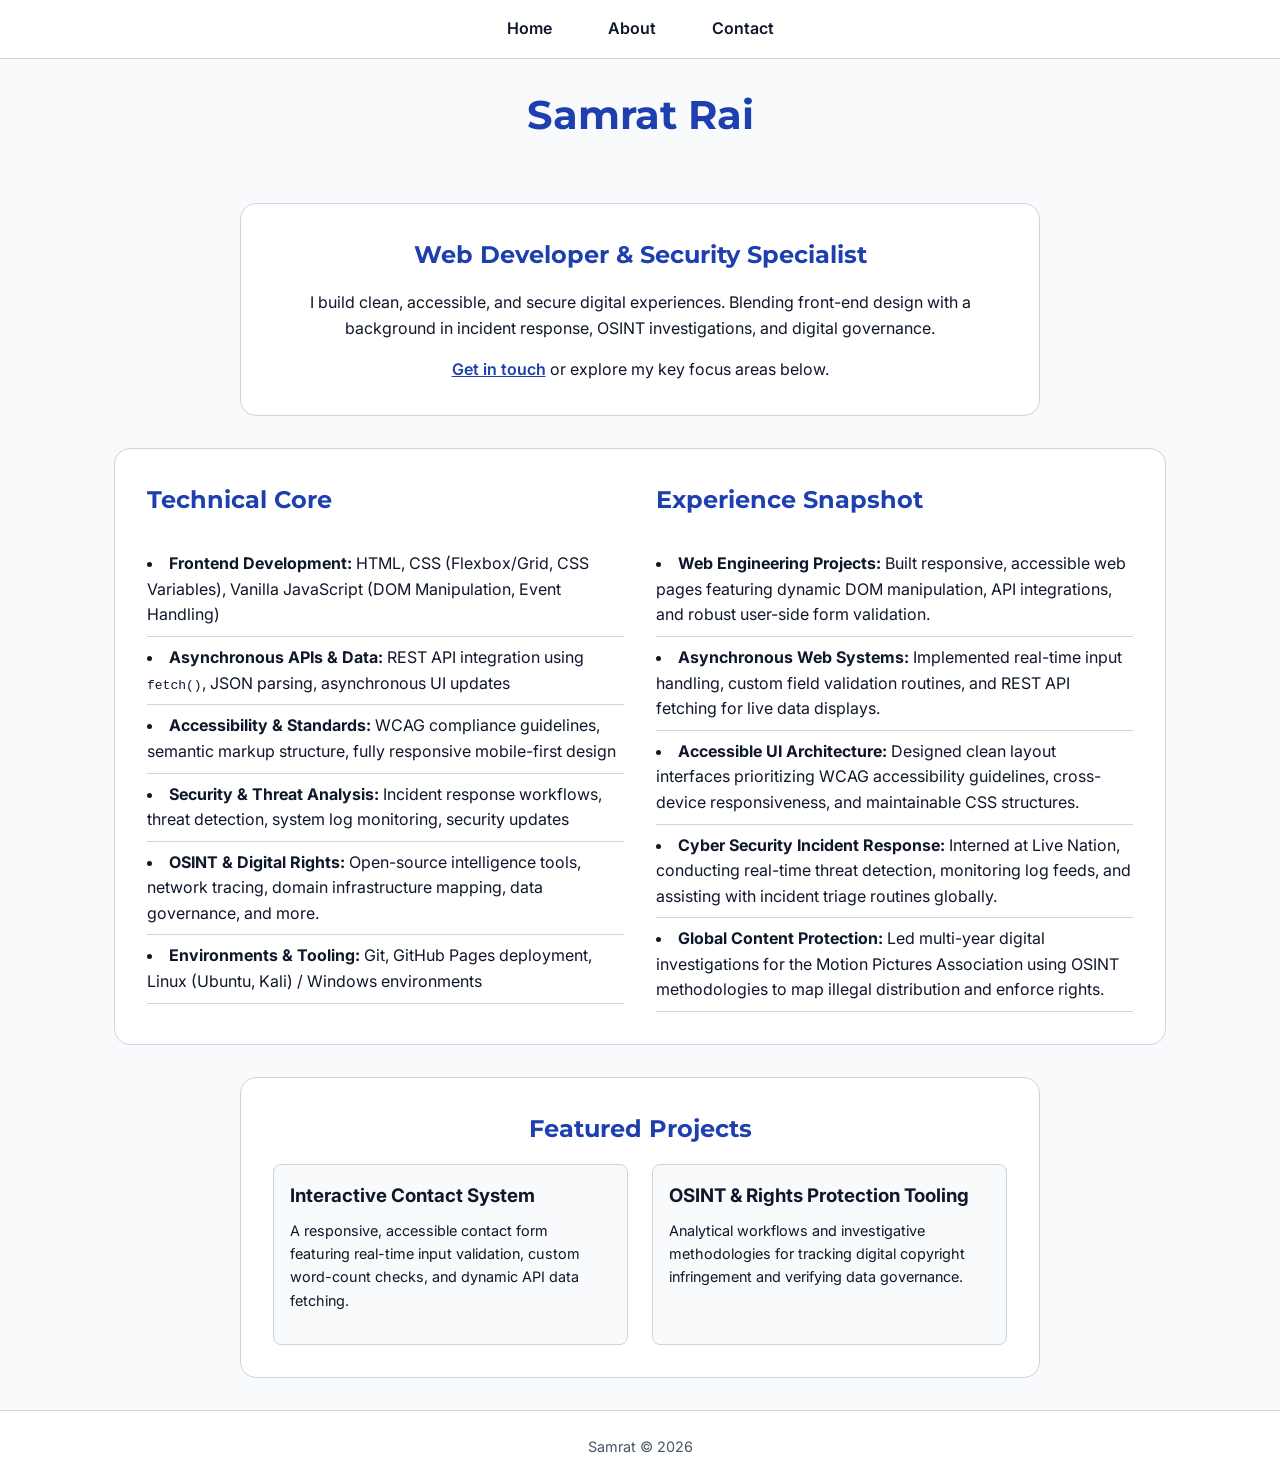
<file: index.html>
<!DOCTYPE html>
<html lang="en">

<head>
    <meta charset="UTF-8">
    <meta name="viewport" content="width=device-width, initial-scale=1.0">
    <link rel="stylesheet" href="assets/css/style.css">
    <title>Samrat Rai | Web Developer & Security Specialist</title>
</head>

<body>
    <header>
        <nav>
            <ul class="navigation">
                <li><a href="index.html">Home</a></li>
                <li><a href="about.html">About</a></li>
                <li><a href="contact.html">Contact</a></li>
            </ul>
        </nav>
        <h1 id="heading">Samrat Rai</h1>
    </header>

    <main>
        <section class="about-description" style="text-align: center; margin-bottom: 32px;">
            <h2>Web Developer & Security Specialist</h2>
            <p>I build clean, accessible, and secure digital experiences. Blending front-end design with a background in
                incident response, OSINT investigations, and digital governance.</p>
            <p style="margin-bottom: 0;">
                <a href="contact.html" aria-label="click here to send me a message"
                    style="color: var(--color-primary); font-weight: 600; text-decoration: underline;">Get in touch</a>
                or explore my key focus areas below.
            </p>
        </section>

        <section class="parent" style="margin-bottom: 32px;">
            <!-- Column 1: Technical Core Container -->
            <div class="child">
                <div class="card-container">
                    <h2 style="margin-top: 0;">Technical Core</h2>
                    <ul class="hobbies">
                        <li>
                            <strong>Frontend Development:</strong> HTML, CSS (Flexbox/Grid, CSS Variables), Vanilla
                            JavaScript (DOM Manipulation, Event Handling)
                        </li>
                        <li>
                            <strong>Asynchronous APIs & Data:</strong> REST API integration using <code>fetch()</code>,
                            JSON parsing, asynchronous UI updates
                        </li>
                        <li>
                            <strong>Accessibility & Standards:</strong> WCAG compliance guidelines, semantic markup
                            structure, fully responsive mobile-first design
                        </li>
                        <li>
                            <strong>Security & Threat Analysis:</strong> Incident response workflows, threat detection,
                            system log monitoring, security updates
                        </li>
                        <li>
                            <strong>OSINT & Digital Rights:</strong> Open-source intelligence tools, network tracing,
                            domain infrastructure mapping, data governance, and more.
                        </li>
                        <li>
                            <strong>Environments & Tooling:</strong> Git, GitHub Pages deployment, Linux (Ubuntu, Kali)
                            /
                            Windows environments
                        </li>
                    </ul>
                </div>
            </div>

            <div class="child">
                <div class="card-container">
                    <h2 style="margin-top: 0;">Experience Snapshot</h2>
                    <ul class="hobbies">
                        <li>
                            <strong>Web Engineering Projects:</strong> Built responsive, accessible web pages featuring
                            dynamic DOM manipulation, API integrations, and robust user-side form validation.
                        </li>
                        <li>
                            <strong>Asynchronous Web Systems:</strong> Implemented real-time input handling, custom
                            field validation routines, and REST API fetching for live data displays.
                        </li>
                        <li>
                            <strong>Accessible UI Architecture:</strong> Designed clean layout interfaces prioritizing
                            WCAG accessibility guidelines, cross-device responsiveness, and maintainable CSS
                            structures.
                        </li>
                        <li>
                            <strong>Cyber Security Incident Response:</strong> Interned at Live Nation, conducting
                            real-time threat detection, monitoring log feeds, and assisting with incident triage
                            routines globally.
                        </li>
                        <li>
                            <strong>Global Content Protection:</strong> Led multi-year digital investigations for the
                            Motion Pictures Association using OSINT methodologies to map illegal distribution and
                            enforce rights.
                        </li>

                    </ul>
                </div>
            </div>
        </section>

        <section class="about-description">
            <h2 style="text-align: center;">Featured Projects</h2>
            <div style="display: flex; flex-wrap: wrap; gap: 24px; margin-top: 16px;">
                <div
                    style="flex: 1; min-width: 250px; border: 1px solid var(--color-border); padding: 16px; border-radius: 8px; background: var(--color-bg);">
                    <h3>Interactive Contact System</h3>
                    <p style="font-size: 0.9rem; margin-top: 8px;">A responsive, accessible contact form featuring
                        real-time input validation, custom word-count checks, and dynamic API data fetching.</p>
                </div>
                <div
                    style="flex: 1; min-width: 250px; border: 1px solid var(--color-border); padding: 16px; border-radius: 8px; background: var(--color-bg);">
                    <h3>OSINT & Rights Protection Tooling</h3>
                    <p style="font-size: 0.9rem; margin-top: 8px;">Analytical workflows and investigative methodologies
                        for tracking digital copyright infringement and verifying data governance.</p>
                </div>
            </div>
        </section>
    </main>

    <footer>Samrat &copy; 2026</footer>
</body>

</html>
</file>
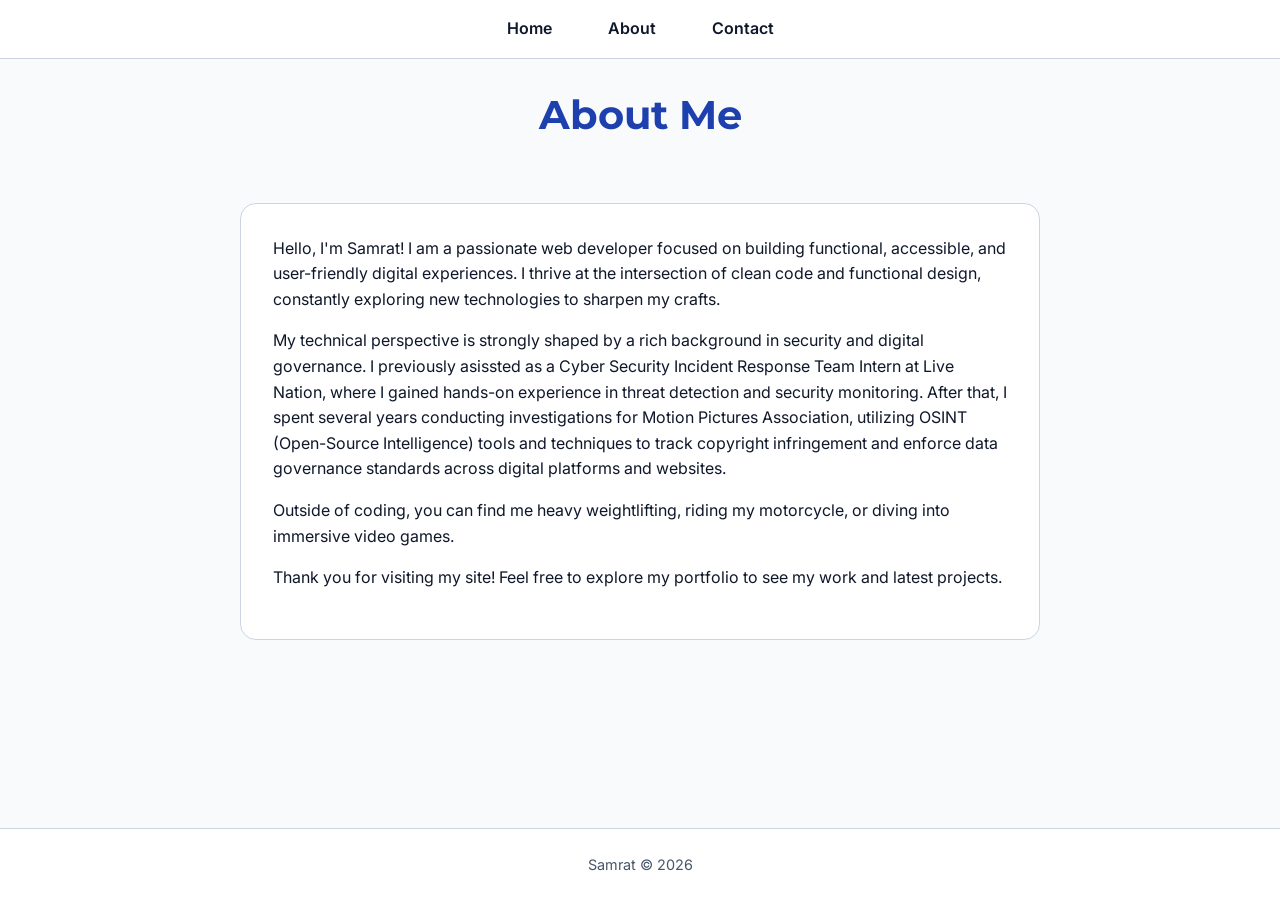
<file: about.html>
<!DOCTYPE html>
<html lang="en">

<head>
    <meta charset="UTF-8">
    <meta name="viewport" content="width=device-width, initial-scale=1.0">
    <link rel="stylesheet" href="assets/css/style.css">
    <title>About</title>
</head>

<body>

    <header>
        <nav>
            <ul class="navigation">
                <li><a href="index.html">Home</a></li>
                <li><a href="about.html">About</a></li>
                <li><a href="contact.html">Contact</a></li>
            </ul>
        </nav>
        <h1 id="heading">About Me</h1>
    </header>
    <main>
        <div class="about-description">
            <p>Hello, I'm Samrat! I am a passionate web developer focused on building functional, accessible, and
                user-friendly digital experiences. I thrive at the intersection of clean code and functional design,
                constantly exploring new technologies to sharpen my crafts.</p>
            <p>My technical perspective is strongly shaped by a rich background in security and digital governance. I
                previously asissted as a Cyber Security Incident Response Team Intern at Live Nation, where I gained
                hands-on experience in threat detection and security monitoring. After that, I spent several years
                conducting investigations for Motion Pictures Association, utilizing OSINT (Open-Source Intelligence)
                tools and techniques to track copyright infringement and enforce data governance standards across
                digital platforms and websites.</p>
            <p>Outside of coding, you can find me heavy weightlifting, riding my motorcycle, or diving into immersive
                video games.</p>
            <p>Thank you for visiting my site! Feel free to explore my portfolio to see my work and latest projects.</p>
        </div>
    </main>
    <footer>Samrat &copy; 2026</footer>
</body>

</html>
</file>
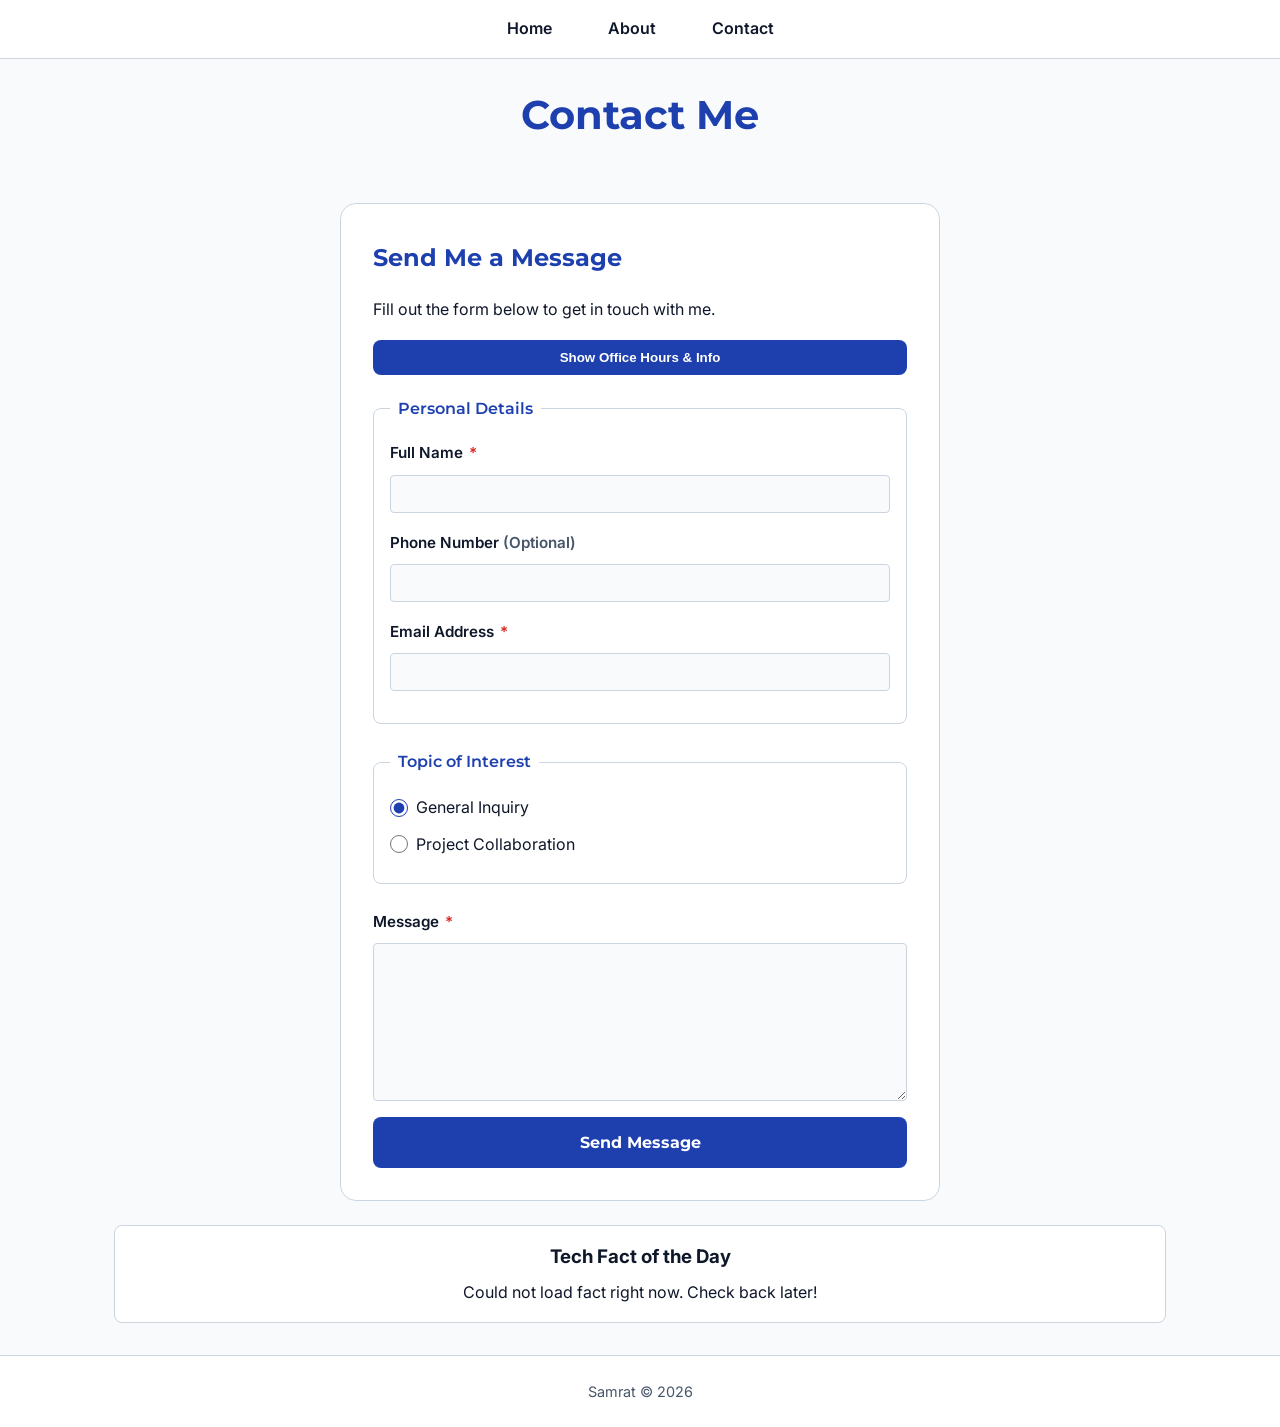
<file: contact.html>
<!DOCTYPE html>
<html lang="en">

<head>
    <meta charset="UTF-8">
    <meta name="viewport" content="width=device-width, initial-scale=1.0">
    <link rel="stylesheet" href="assets/css/style.css">
    <script src="assets/scripts/contact.js" defer></script>
    <title>Contact Page</title>
</head>

<body>
    <header>
        <nav>
            <ul class="navigation">
                <li><a href="index.html">Home</a></li>
                <li><a href="about.html">About</a></li>
                <li><a href="contact.html">Contact</a></li>
            </ul>
        </nav>
        <h1 id="heading">Contact Me</h1>
    </header>

    <main>
        <section class="contact-detail">
            <h2>Send Me a Message</h2>
            <p>Fill out the form below to get in touch with me.</p>

            <div id="form-success" role="alert"
                style="display: none; color: #22c55e; font-weight: 600; margin-bottom: 16px;">
                Thank you! Your message has been sent successfully.
            </div>

            <form id="contact-form" action="#" method="post" novalidate>
                <!-- Personal Details -->
                <fieldset class="form-group-fieldset">
                    <legend>Personal Details</legend>

                    <div class="form-field" id="name-field">
                        <label for="user-name">Full Name <span class="required" aria-hidden="true">*</span></label>
                        <input type="text" id="user-name" name="name" required aria-required="true"
                            aria-describedby="name-error">
                        <span class="error-message" id="name-error" role="alert">Please enter your full name.</span>
                    </div>

                    <div class="form-field">
                        <label for="user-phone">Phone Number <span class="optional">(Optional)</span></label>
                        <input type="text" id="user-phone" name="Phone">
                    </div>

                    <div class="form-field" id="email-field">
                        <label for="user-email">Email Address <span class="required" aria-hidden="true">*</span></label>
                        <input type="email" id="user-email" name="email" required aria-required="true"
                            aria-describedby="email-error">
                        <span class="error-message" id="email-error" role="alert">Please enter a valid email address
                            (e.g., name@example.com).</span>
                    </div>
                </fieldset>

                <fieldset class="form-group-fieldset">
                    <legend>Topic of Interest</legend>

                    <div class="form-field-radio">
                        <input type="radio" id="subject-general" name="subject" value="general" checked>
                        <label for="subject-general">General Inquiry</label>
                    </div>

                    <div class="form-field-radio">
                        <input type="radio" id="subject-project" name="subject" value="project">
                        <label for="subject-project">Project Collaboration</label>
                    </div>
                </fieldset>

                <!-- Message Input Required -->
                <div class="form-field" id="message-field">
                    <label for="user-message">Message <span class="required" aria-hidden="true">*</span></label>
                    <textarea id="user-message" name="message" rows="7" required aria-required="true"
                        aria-describedby="message-error"></textarea>
                    <span class="error-message" id="message-error" role="alert">Please enter your message above.</span>
                </div>

                <button type="submit" class="submit-btn">Send Message</button>
            </form>
        </section>
    </main>

    <!--Footer-->
    <footer>Samrat &copy; 2026</footer>
</body>

</html>
</file>
<file: assets/css/style.css>
@import url('https://fonts.googleapis.com/css2?family=Inter:wght@400;600&family=Montserrat:wght@700&display=swap');

:root {
  --color-bg: #f8fafc;
  --color-surface: #ffffff;
  --color-primary: #1e40af;
  --color-accent: #0284c7;
  --color-text: #0f172a;
  --color-text-muted: #475569;
  --color-text-nav: #0f172a;
  --color-border: #cbd5e1;
  --color-error: #dc2626;
  --color-success: #16a34a;

  --font-heading: 'Montserrat', sans-serif;
  --font-body: 'Inter', sans-serif;

  --space-8: 8px;
  --space-16: 16px;
  --space-24: 24px;
  --space-32: 32px;
}

* {
  box-sizing: border-box;
  margin: 0;
  padding: 0;
}

body {
  background-color: var(--color-bg);
  color: var(--color-text);
  font-family: var(--font-body);
  line-height: 1.6;
  min-height: 100vh;
  display: flex;
  flex-direction: column;
}

main {
  flex: 1;
  padding: var(--space-16);
  max-width: 1100px;
  margin: 0 auto;
  width: 100%;
}

p {
  margin-bottom: var(--space-16);
  color: var(--color-text);
  font-size: 1rem;
}

h2 {
  font-family: var(--font-heading);
  color: var(--color-primary);
  margin-bottom: var(--space-16);
}

img {
  max-width: 100%;
  height: auto;
  border-radius: var(--space-8);
}

footer {
  text-align: center;
  padding: var(--space-24);
  background-color: var(--color-surface);
  color: var(--color-text-muted);
  font-size: 0.9rem;
  margin-top: auto;
  border-top: 1px solid var(--color-border);
}

#heading {
  font-family: var(--font-heading);
  color: var(--color-primary);
  text-align: center;
  padding: var(--space-24) 0;
  font-size: 1.75rem;
}

.navigation {
  list-style: none;
  display: flex;
  flex-direction: column;
  align-items: center;
  justify-content: center;
  gap: var(--space-8);
  padding: var(--space-16) 0;
  background-color: var(--color-surface);
  border-bottom: 1px solid var(--color-border);
}

.navigation a {
  color: var(--color-text-nav);
  text-decoration: none;
  font-weight: 600;
  padding: var(--space-8);
  font-size: 0.95rem;
  border-radius: var(--space-8);
  transition: all 0.2s ease;
}

.navigation a:hover {
  color: var(--color-surface);
  background-color: var(--color-primary);
}

/* Parent container setup for top alignment */
.parent {
  display: flex;
  flex-wrap: wrap;
  gap: var(--space-32);
  align-items: flex-start;
  /* Aligns child elements strictly to top line */
  background-color: var(--color-surface);
  padding: var(--space-16);
  border-radius: var(--space-16);
  border: 1px solid var(--color-border);
}

.child {
  flex: 1;
  min-width: 280px;
  display: flex;
  flex-direction: column;
}

.child h2 {
  margin-top: 0;
  /* Ensures headers share precise top baseline */
}

@media (min-width: 768px) {
  main {
    padding: var(--space-32) var(--space-24);
  }

  #heading {
    font-size: 2rem;
  }

  .navigation {
    flex-direction: row;
    gap: var(--space-24);
  }

  .navigation a {
    padding: var(--space-8) var(--space-16);
    font-size: 1rem;
  }

  /* Force equal 2-column grid layout on desktop screens */
  .parent {
    display: grid;
    grid-template-columns: 1fr 1fr;
    align-items: start;
  }
}

@media (min-width: 1200px) {
  #heading {
    font-size: 2.5rem;
  }

  .parent {
    padding: var(--space-32);
  }
}

.hobbies {
  list-style-position: inside;
  margin-top: var(--space-8);
}

.hobbies li {
  padding: var(--space-8) 0;
  border-bottom: 1px solid var(--color-border);
}

.about-description {
  background-color: var(--color-surface);
  padding: var(--space-32);
  border-radius: var(--space-16);
  max-width: 800px;
  margin: 0 auto;
  border: 1px solid var(--color-border);
}

.contact-detail {
  background-color: var(--color-surface);
  padding: var(--space-32);
  border-radius: var(--space-16);
  line-height: 1.8;
  font-size: 1rem;
  max-width: 600px;
  margin: 0 auto;
  border: 1px solid var(--color-border);
}

.contact-detail fieldset.form-group-fieldset {
  border: 1px solid var(--color-border);
  border-radius: var(--space-8);
  padding: var(--space-16);
  margin-bottom: var(--space-24);
}

.contact-detail legend {
  font-family: var(--font-heading);
  color: var(--color-primary);
  font-weight: 600;
  padding: 0 var(--space-8);
}

.form-field {
  display: flex;
  flex-direction: column;
  margin-bottom: var(--space-16);
}

.form-field label {
  font-weight: 600;
  margin-bottom: var(--space-8);
  color: var(--color-text);
  font-size: 0.95rem;
}

.required {
  color: var(--color-error);
  margin-left: 2px;
}

.optional {
  color: var(--color-text-muted);
}

.form-field input[type="text"],
.form-field input[type="email"],
.form-field textarea {
  width: 100%;
  padding: var(--space-8) var(--space-16);
  font-family: var(--font-body);
  font-size: 1rem;
  background-color: var(--color-bg);
  border: 1px solid var(--color-border);
  border-radius: 4px;
  color: var(--color-text);
  transition: border-color 0.2s ease, box-shadow 0.2s ease;
}

.form-field input:focus,
.form-field textarea:focus,
.submit-btn:focus {
  outline: 2px solid var(--color-accent);
  outline-offset: 1px;
  border-color: var(--color-primary);
}

.form-field-radio {
  display: flex;
  align-items: center;
  gap: var(--space-8);
  margin-bottom: var(--space-8);
}

.form-field-radio input[type="radio"] {
  accent-color: var(--color-primary);
  width: 18px;
  height: 18px;
}

.form-field.has-error input,
.form-field.has-error textarea {
  border-color: var(--color-error);
  background-color: #fef2f2;
}

.error-message {
  display: none;
  color: var(--color-error);
  font-size: 0.875rem;
  font-weight: 600;
  margin-top: 4px;
}

.form-field.has-error .error-message {
  display: block;
}

.submit-btn {
  background-color: var(--color-primary);
  color: #ffffff;
  font-family: var(--font-heading);
  font-size: 1rem;
  font-weight: 700;
  padding: var(--space-16) var(--space-24);
  border: none;
  border-radius: var(--space-8);
  cursor: pointer;
  transition: background-color 0.2s ease;
  width: 100%;
}

.submit-btn:hover {
  background-color: var(--color-accent);
}

.card-container {
  display: flex;
  flex-direction: column;
  height: 100%;
}
</file>
